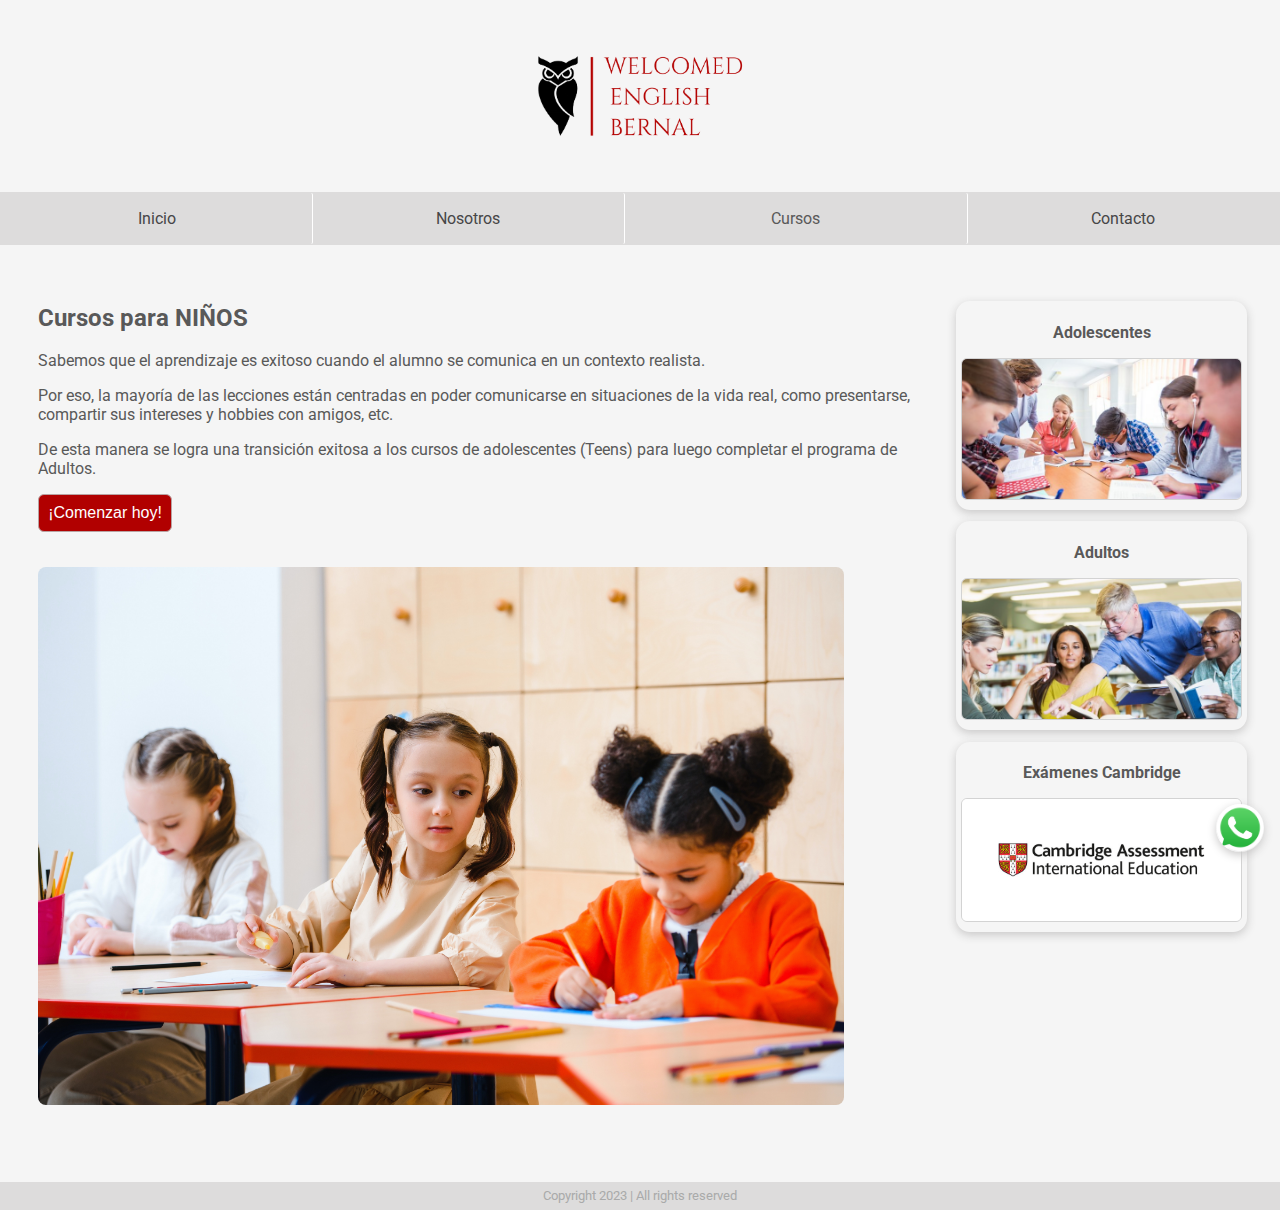
<file: cursos.html>
<!DOCTYPE html>
<html lang="en">

<head>
    <meta charset="UTF-8">
    <meta http-equiv="X-UA-Compatible" content="IE=edge">
    <meta name="viewport" content="width=device-width, initial-scale=1.0">
    <link rel="stylesheet" href="CSS/cursosstyle.css">
    <link rel="stylesheet" href="CSS/navbarStyle.css">

    <!-- Fuentes -->
    <link rel="preconnect" href="https://fonts.googleapis.com">
    <link rel="preconnect" href="https://fonts.gstatic.com" crossorigin>
    <link href="https://fonts.googleapis.com/css2?family=Roboto:wght@100;400&family=Sofia&display=swap"
        rel="stylesheet">

    <link rel="icon" href="imagenes/lechuzaICO.ico">
    <title>Welcomed English Bernal</title>
</head>

<body>
    <header>
        <div class="logo">
            <img src="imagenes/logoPNG.png" alt="Welcomed English Bernal">
        </div>
    </header>
    <nav class="main"></nav>

    <section class="container">
        <article class="article">
            <div>

                <h2>Cursos para NIÑOS</h2>
                <p>Sabemos que el aprendizaje es exitoso cuando el alumno se comunica en un contexto
                    realista.</p>
                <p>Por eso, la mayoría de las lecciones están centradas en poder comunicarse en situaciones
                    de la vida real, como presentarse, compartir sus intereses y hobbies con amigos, etc. </p>
                <p>De esta manera se logra una transición exitosa a los cursos de adolescentes (Teens)
                    para luego completar el programa de Adultos.</p>
                <button class="start-now_button">¡Comenzar hoy!</button>
            </div>

            <div class="image">
                <img src="imagenes/kids-studying-big.jpg" alt="Niños">
            </div>

        </article>
        <aside class="aside">
            <div class="courses">
                <div class="teenagers">
                    <p><strong>Adolescentes</strong></p>
                    <a href="cursos_adol.html"><img src="imagenes/adolescents-studying.png" alt=""></a>
                </div>
                <div class="adults">
                    <p><strong>Adultos</strong></p>
                    <a href="cursos_adult.html"><img src="imagenes/adult-studying.png" alt=""></a>
                </div>
                <div class="exam">
                    <p><strong>Exámenes Cambridge</strong></p>
                    <a href="exam.html"><img src="imagenes/cambridge-assessment-international-education-logo.jpg"
                            alt=""></a>
                </div>
            </div>

        </aside>
    </section>

    <footer id="footer"></footer>
    <script src="JS/navbar.js"></script>
</body>

</html>
</file>
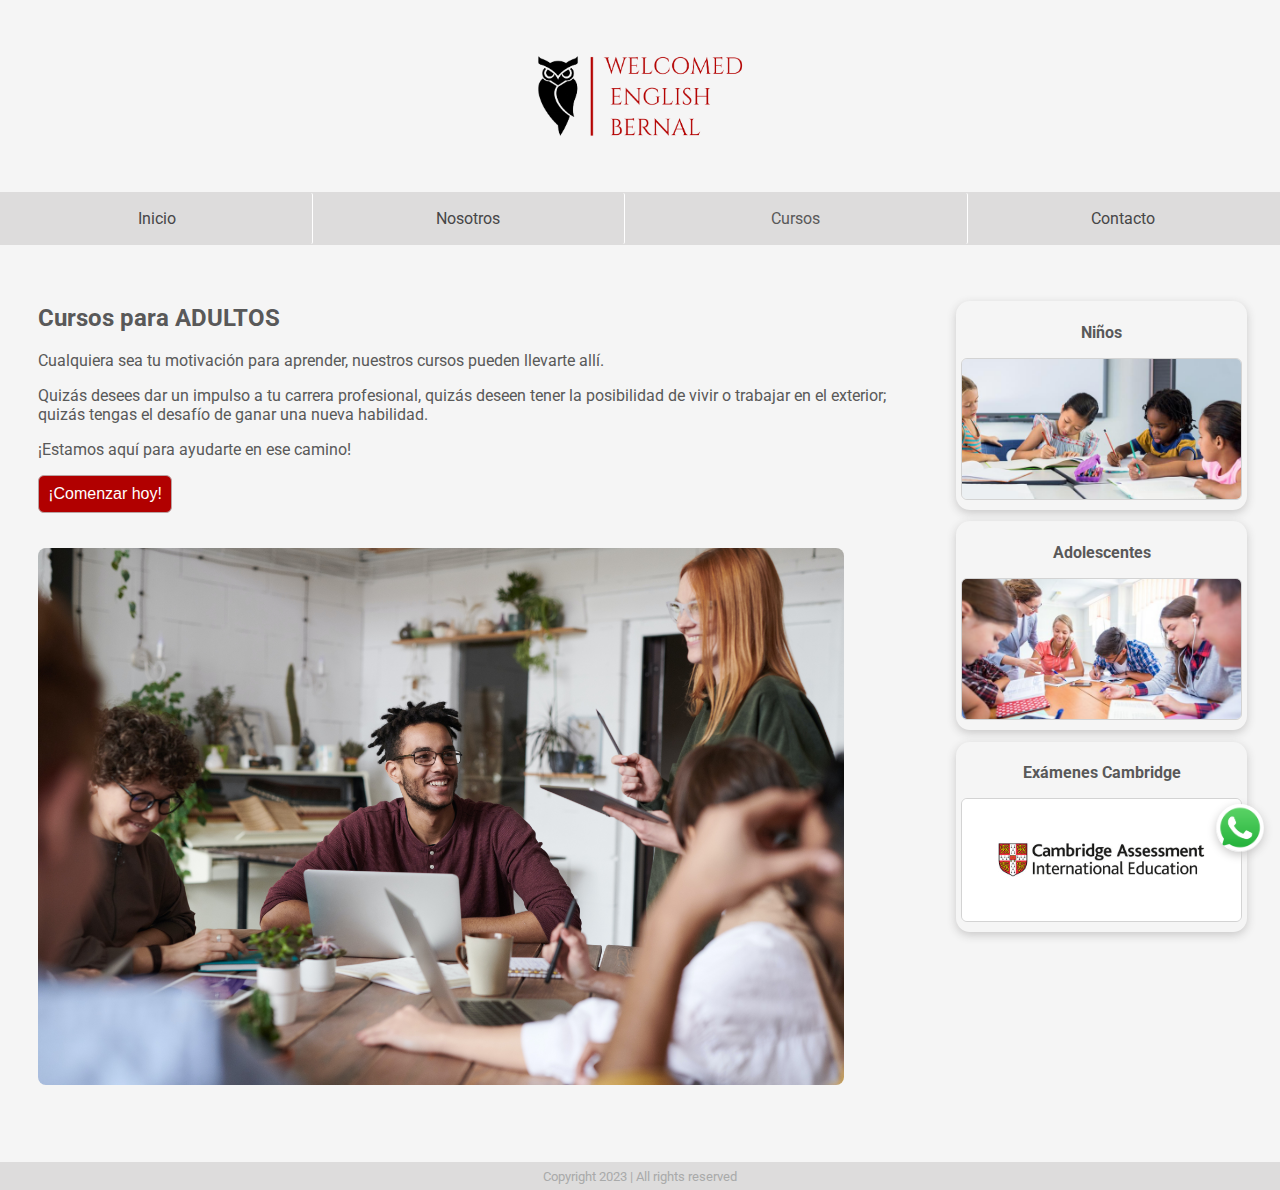
<file: cursos_adult.html>
<!DOCTYPE html>
<html lang="en">

<head>
    <meta charset="UTF-8">
    <meta http-equiv="X-UA-Compatible" content="IE=edge">
    <meta name="viewport" content="width=device-width, initial-scale=1.0">
    <link rel="stylesheet" href="CSS/cursosstyle.css">
    <link rel="stylesheet" href="CSS/navbarStyle.css">

    <!-- Fuentes -->
    <link rel="preconnect" href="https://fonts.googleapis.com">
    <link rel="preconnect" href="https://fonts.gstatic.com" crossorigin>
    <link href="https://fonts.googleapis.com/css2?family=Roboto:wght@100;400&family=Sofia&display=swap"
        rel="stylesheet">

    <link rel="icon" href="imagenes/lechuzaICO.ico">
    <title>Welcomed English Bernal</title>
</head>

<body>
    <header>
        <div class="logo">
            <img src="imagenes/logoPNG.png" alt="Welcomed English Bernal">
        </div>
    </header>
    <nav class="main"></nav>

    <section class="container">
        <article class="article">
            <div>

                <h2>Cursos para ADULTOS</h2>
                <p>Cualquiera sea tu motivación para aprender, nuestros cursos pueden llevarte allí.</p>
                <p>Quizás desees dar un impulso a tu carrera profesional, quizás deseen tener la posibilidad de vivir o
                    trabajar en el exterior; quizás tengas el desafío de ganar una nueva habilidad. </p>
                <p>¡Estamos aquí para ayudarte en ese camino!</p>

                <button class="start-now_button">¡Comenzar hoy!</button>

            </div>
            <div class="image">
                <img src="imagenes/adults-studying-big.jpg" alt="Adultos">
            </div>
        </article>
        <aside class="aside">
            <div class="courses">

                <div class="kids">
                    <p><strong>Niños</strong></p>
                    <a href="cursos.html"><img src="imagenes/kid-studying.png" alt=""></a>
                </div>

                <div class="adults">
                    <p><strong>Adolescentes</strong></p>
                    <a href="cursos_adol.html"><img src="imagenes/adolescents-studying.png" alt=""></a>
                </div>

                <div class="exam">
                    <p><strong>Exámenes Cambridge</strong></p>
                    <a href="exam.html"><img src="imagenes/cambridge-assessment-international-education-logo.jpg"
                            alt=""></a>
                </div>
            </div>

        </aside>
    </section>

    <footer id="footer"></footer>
    <script src="JS/navbar.js"></script>
</body>

</html>
</file>
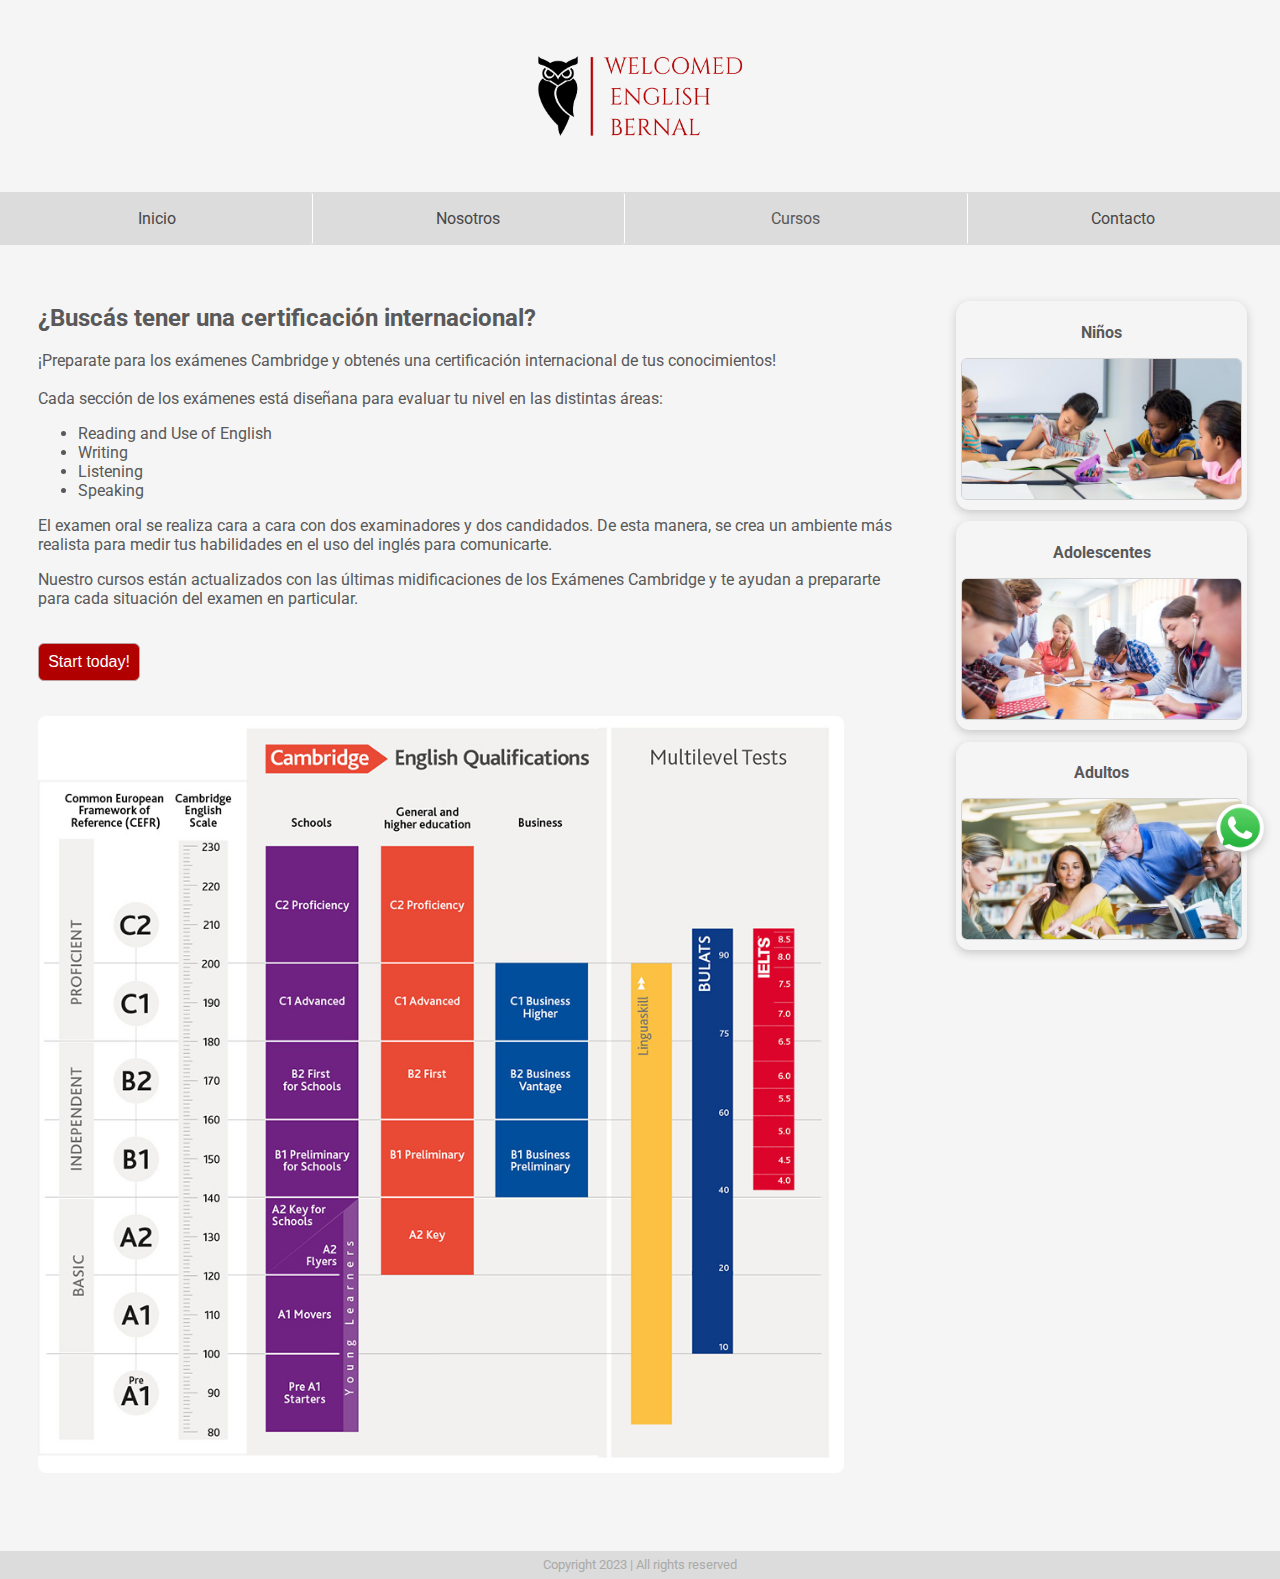
<file: exam.html>
<!DOCTYPE html>
<html lang="en">

<head>
    <meta charset="UTF-8">
    <meta http-equiv="X-UA-Compatible" content="IE=edge">
    <meta name="viewport" content="width=device-width, initial-scale=1.0">
    <link rel="stylesheet" href="CSS/cursosstyle.css">
    <link rel="stylesheet" href="CSS/navbarStyle.css">

    <!-- Fuentes -->
    <link rel="preconnect" href="https://fonts.googleapis.com">
    <link rel="preconnect" href="https://fonts.gstatic.com" crossorigin>
    <link href="https://fonts.googleapis.com/css2?family=Roboto:wght@100;400&family=Sofia&display=swap"
        rel="stylesheet">

    <link rel="icon" href="imagenes/lechuzaICO.ico">
    <title>Welcomed English Bernal</title>
</head>

<body>
    <header>
        <div class="logo">
            <img src="imagenes/logoPNG.png" alt="Welcomed English Bernal">
        </div>
    </header>
    <nav class="main"></nav>

    <section class="container">
        <article class="article">
            <div>

                <h2>¿Buscás tener una certificación internacional?</h2>
                <p>¡Preparate para los exámenes Cambridge y obtenés una certificación internacional de tus
                    conocimientos!
                    <br><br>
                    Cada sección de los exámenes está diseñana para evaluar tu nivel en las distintas áreas:
                </p>
                <ul>
                    <li>Reading and Use of English</li>
                    <li>Writing</li>
                    <li>Listening</li>
                    <li>Speaking</li>
                </ul>
                <p>El examen oral se realiza cara a cara con dos examinadores y dos candidados. De esta manera, se crea
                    un ambiente más realista para medir tus habilidades en el uso del inglés para comunicarte.
                </p>
                <p>Nuestro cursos están actualizados con las últimas midificaciones de los Exámenes Cambridge y te
                    ayudan a prepararte para cada situación del examen en particular.
                </p><br>

                <button class="start-now_button">Start today!</button>

            </div>
            <div class="image">
                <img src="imagenes/exams.jpg" alt="Exams" width="100%">
            </div>
        </article>
        <aside class="aside">
            <div class="courses">

                <div class="kids">
                    <p><strong>Niños</strong></p>
                    <a href="cursos.html"><img src="imagenes/kid-studying.png" alt=""></a>
                </div>

                <div class="teenagers">
                    <p><strong>Adolescentes</strong></p>
                    <a href="cursos_adol.html"><img src="imagenes/adolescents-studying.png" alt=""></a>
                </div>

                <div class="adults">
                    <p><strong>Adultos</strong></p>
                    <a href="cursos_adult.html"><img src="imagenes/adult-studying.png" alt=""></a>
                </div>
            </div>

        </aside>
    </section>

    <footer id="footer"></footer>
    <script src="JS/navbar.js"></script>

</body>

</html>
</file>
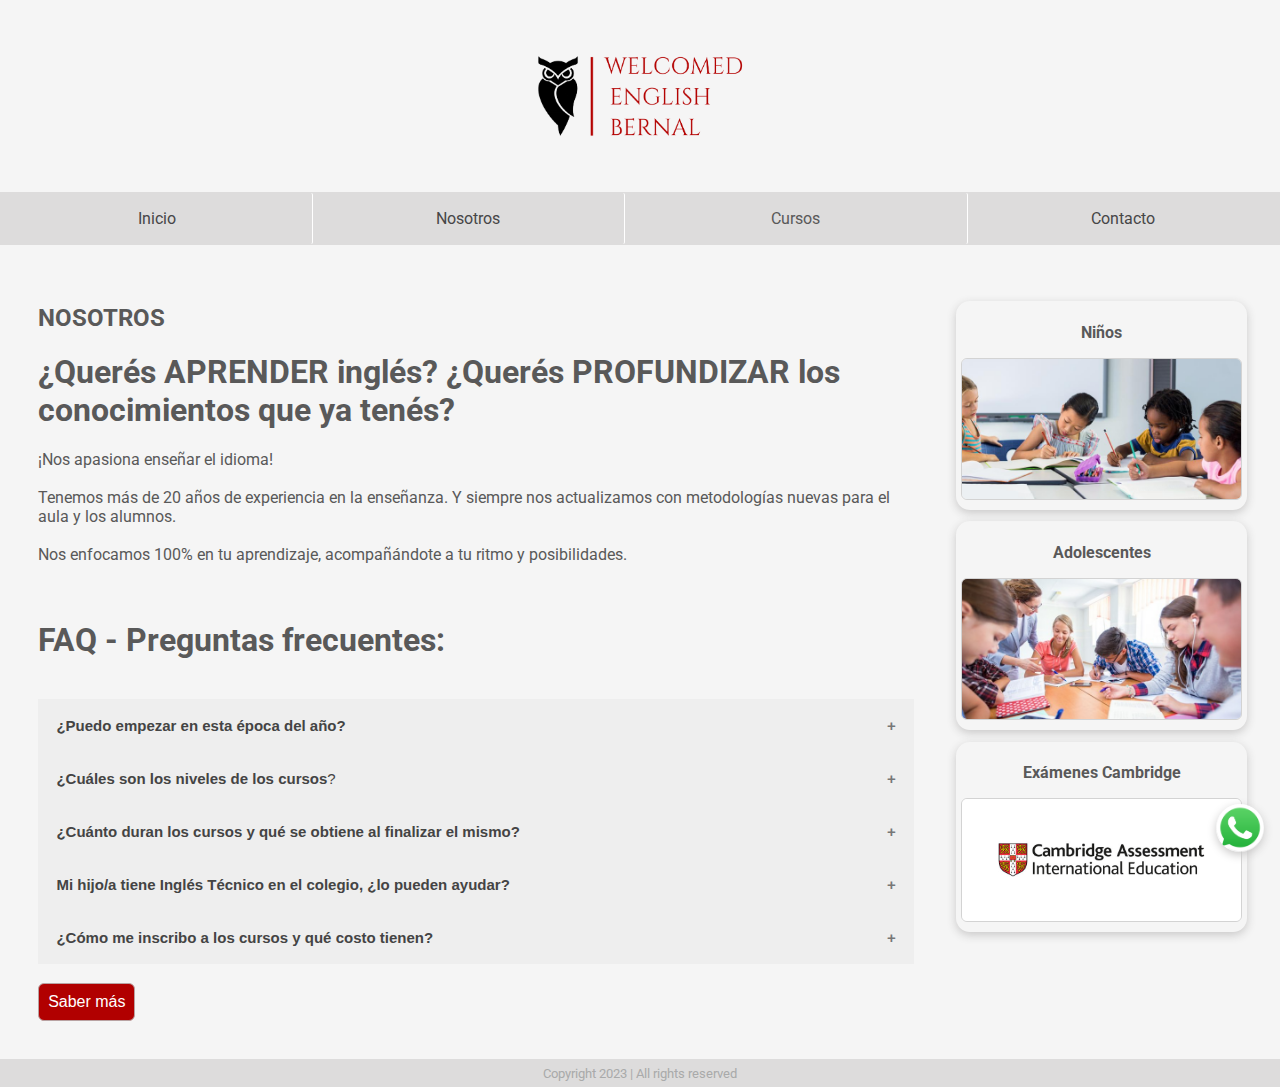
<file: nosotros.html>
<!DOCTYPE html>
<html lang="en">

<head>
    <meta charset="UTF-8">
    <meta http-equiv="X-UA-Compatible" content="IE=edge">
    <meta name="viewport" content="width=device-width, initial-scale=1.0">
    <link rel="stylesheet" href="CSS/cursosstyle.css">
    <link rel="stylesheet" href="CSS/navbarStyle.css">
    <link rel="stylesheet" href="CSS/nosotros.css">

    <!-- Fuentes -->
    <link rel="preconnect" href="https://fonts.googleapis.com">
    <link rel="preconnect" href="https://fonts.gstatic.com" crossorigin>
    <link href="https://fonts.googleapis.com/css2?family=Roboto:wght@100;400&family=Sofia&display=swap"
        rel="stylesheet">

    <link rel="icon" href="imagenes/lechuzaICO.ico">
    <title>Welcomed English Bernal</title>
</head>

<body>
    <header>
        <div class="logo">
            <img src="imagenes/logoPNG.png" alt="Welcomed English Bernal">
        </div>
    </header>
    <nav class="main"></nav>

    <section class="container">
        <article class="article">
            <div>

                <h2>NOSOTROS</h2>
                <h1>¿Querés APRENDER inglés? ¿Querés PROFUNDIZAR los conocimientos que ya tenés?</h1>
                <p>¡Nos apasiona enseñar el idioma! <br><br>
                    Tenemos más de 20 años de experiencia en la enseñanza. Y siempre nos actualizamos con metodologías
                    nuevas para el aula y los alumnos. <br><br>
                    Nos enfocamos 100% en tu aprendizaje, acompañándote a tu ritmo y posibilidades. </p><br>

                <h1>FAQ - Preguntas frecuentes:</h1><br>
                <button class="accordion"><strong>¿Puedo empezar en esta época del año?</strong></button>
                <div class="panel">
                    <p>¡Si! Cualquier momento es bueno para empezar. Lo importante es evaluar tu nivel de inglés y
                        comenzamos.
                        El mejor momento es HOY!!</p>
                </div>

                <button class="accordion"><strong>¿Cuáles son los niveles de los cursos</strong>?</button>
                <div class="panel">
                    <p>Según las edades de los estudiantes, los cursos se dividen en: <br><br>
                        - KIDS (niños), <br>
                        - TEENS (adolescentes) y <br>
                        - SENIOR (adultos).</p>
                    <p>Según el nivel de conocimiento, los cursos pueden ser de nivel:<br><br>
                        - A1 y A2 (Beginner), <br>
                        - B1 y B2 (Intermediate) ó <br>
                        - C1 y C2 (Advanced).</p>
                </div>

                <button class="accordion"><strong>¿Cuánto duran los cursos y qué se obtiene al finalizar el mismo?</strong></button>
                <div class="panel">
                    <p> - Los cursos son anuales, desde marzo hasta diciembre. <br>
                        - Constan de 8 clases por mes, cada una de ellas de 1 hora de duración. <br>
                        - Al finalizar el año recibirás tu certificado y diploma.</p>                    
                </div>

                <button class="accordion"><strong>Mi hijo/a tiene Inglés Técnico en el colegio, ¿lo pueden ayudar?</strong></button>
                <div class="panel">
                    <p>¡Si! Trabajamos con bibliografía específica para Inglés Técnico y podemos orientar nuestros
                        cursos
                        anuales en esta temática. Además brindamos las bases gramaticales fundamentales y demás aspectos
                        del
                        idioma, aplicables a cualquier disciplina.</p>
                </div>

                <button class="accordion"><strong>¿Cómo me inscribo a los cursos y qué costo tienen?</strong></button>
                <div class="panel">
                    <p>La inscripción se realiza abonando la matrícula, cuyo valor es el 50% de la cuota mensual.</p>
                    <p>Cada nivel de curso, tiene su costo. Llamanos y te damos todos los detalles.</p>
                </div>

                <br>
                <button class="start-now_button">Saber más</button>

            </div>

        </article>
        <aside class="aside">
            <div class="courses">

                <div class="kids">
                    <p><strong>Niños</strong></p>
                    <a href="cursos.html"><img src="imagenes/kid-studying.png" alt=""></a>
                </div>

                <div class="adults">
                    <p><strong>Adolescentes</strong></p>
                    <a href="cursos_adol.html"><img src="imagenes/adolescents-studying.png" alt=""></a>
                </div>

                <div class="exam">
                    <p><strong>Exámenes Cambridge</strong></p>
                    <a href="exam.html"><img src="imagenes/cambridge-assessment-international-education-logo.jpg"
                            alt=""></a>
                </div>
            </div>

        </aside>
    </section>

    <footer id="footer"></footer>
    <script src="JS/navbar.js"></script>
    <script>
        var acc = document.getElementsByClassName("accordion");
        var i;

        for (i = 0; i < acc.length; i++) {
            acc[i].addEventListener("click", function () {
                this.classList.toggle("active");
                var panel = this.nextElementSibling;
                if (panel.style.maxHeight) {
                    panel.style.maxHeight = null;
                } else {
                    panel.style.maxHeight = panel.scrollHeight + "px";
                }
            });
        }
    </script>

</body>

</html>
</file>
<file: CSS/cursosstyle.css>
html {
    box-sizing: border-box;
    background-color: rgba(245, 245, 245, 1);
    font-family: "Roboto", sans-serif;
    color: #595959;
}

body {
    margin: 0;
    padding: 0;
}

#rosa {
 position: absolute;
 top: 10px;
 left: 10px;
 width: 10%
}

/*Contenido central*/
.container {
    display: grid;
    grid-template: 1fr / 3fr 1fr;
    gap: 3%;
    background-color: rgba(245, 245, 245, 0.555);
    padding: 3%;
}

article {
    display: flex;
    flex-direction: column;
}

.image {
    padding: 4% 8% 4% 0;
}

.image img {
    border-radius: 8px;
    width: 100%;
}

aside {
    margin: 4% 0;
}

aside img {
    width: 100%;
    border-radius: 6px;
    border: 1px solid lightgray;
}

#video-bg {
    width: 100%;
    height: 100%;
    object-fit: cover;
}

/* Tarjetas cursos */
.courses {
    display: flex;
    flex-direction: column;
    justify-content: flex-start;
    gap: 1%;
}

.courses div {
    width: 100%;
    text-align: center;
    transition: all 0.5s;
    box-shadow: 0 3px 10px rgb(201, 200, 200);
    border-radius: 14px;
    padding: 2%;
    margin: 2%;
}

.courses div:hover {
    transform: scale(1.02);
}

/*Boton de acción*/
.start-now_button {
    padding: 1%;
    background-color: rgb(177, 0, 0);
    color: white;
    border: 1px solid rgb(185, 163, 163);
    border-radius: 6px;
    font-size: 16px;
    cursor: pointer;
}

.start-now_button:hover {
    background-color: white;
    border: 1px solid rgb(177, 0, 0);
    color: rgb(177, 0, 0);
}

@media screen and (max-width:820px) {

    .logo img {
        max-width: 30%;
        padding: 2%;
    }
    
    .container {
        display: flex;
        flex-direction: column;
        align-items: center;
        justify-content: center;
    }

    .courses {
        align-items: center;
        justify-content: center;
        gap: 3%;
    }

    .courses div {
        width: 70%;
    }

    .start-now_button {
        font-size: 16px;
    }
}
</file>
<file: CSS/navbarStyle.css>
html {
    box-sizing: border-box;
    font-family: "Roboto", sans-serif;
    color: #595959;
}

*,
*:before,
*:after {
    box-sizing: inherit;
}

/* Logo */

.logo {
    display: flex;
    justify-content: center;
}

.logo img {
    width: 25%;
    padding: 4%;
}


/* Barra de navegacion */
nav {
    width: 100%;
    transition: all 1s;
    position: sticky;
    z-index: 1;
    padding: 0.1%;
    background-color: rgba(201, 200, 200, 0.555);
    display: flex;
    align-items: center;
    justify-content: center;
}

.main .bar-container {
    flex: 1;
    display: flex;
    list-style: none;
    padding: 0;
    font-size: 1rem;
}

.bar-container a {
    text-decoration: none;
    color: rgb(70, 70, 71);
    transition: all 0.5s;
}

.bar-item {
    flex: 1;
    border-right: 0.1rem solid rgb(255, 255, 255);
    text-align: center;
    display: flex;
    justify-content: center;
    align-items: center;
    border-radius: 2px;
    transition: all 0.5s;
} 

.bar-item:last-child {
    border-right: 0;
}

.bar-item:hover {
    background-color: rgba(175, 175, 175, 0.8);
}

.dropdown a:hover {
    background-color: rgba(175, 175, 175, 0.8);
}

.nav-logo {
    max-width: 0;
    max-height: 2vh;
    overflow: hidden;
    transition: all 0.5s;
    border: none;
}

.fixed-nav {
    top: 0;
}

.fixed-nav .nav-logo {
    flex: 1;
    padding: 1%;
    max-width: 5%;
    background-image: url("../imagenes/logoSVG.svg");
    background-size: cover;
    border-right: 0.1rem solid black;
}

#courses {
    position: relative;
    display: inline-block;
    cursor: pointer;
    padding: 1rem;
}

.dropdown {
    display: block;
    opacity: 0;
    position: absolute;
    right: 0;
    background-color: rgba(216, 216, 216, 0.6);
    width: 100%;
    box-shadow: 0px 8px 16px 0px rgba(0, 0, 0, 0.2);
    z-index: 1;
    transition: all 0.5s;
    margin-top: 2vh;
    visibility: hidden;
}

.dropdown a {
    color: black;
    padding: 12px 16px;
    text-decoration: none;
    display: block;
}

.hovered {
    opacity: 1;
    visibility: visible;
}

/* Estilos para la etiqueta "Nuevo" */
.new-tag {
    background-color: #ff5733;
    color: #fff;
    padding: 2px 6px;
    border-radius: 4px;
    position: relative;
    top: 1px; /* Ajusta la posición vertical */
    right: -11px; /* Ajusta la posición horizontal */
}


/* Footer */
footer {
    display: flex;
    background-color: rgba(201, 200, 200, 0.555);
    padding-bottom: 1rem;
    padding: 0.5vw 2vw;
    font-size: 1vw;
    justify-content: center;
}

footer p {
    margin: 0;
    color: rgb(169, 170, 170);
}

.site-map {
    display: flex;
    gap: 5vw;
    justify-content: center;
    margin-left: auto;
}

.site-map a {
    text-decoration: none;
    color: rgb(71, 70, 70);
}

.site-map a:hover {
    color: rgb(158, 158, 158);
}

.boton_whatsapp img {
    position: fixed;
    bottom: 3rem;
    right: 1rem;
    width: 3rem;
    box-shadow: 0 3px 10px rgb(201 200 200);
    border-radius: 50%;
}

/* Media queries */

@media screen and (max-width:820px) {

    .logo img {
        max-width: 30%;
        padding: 2%;
    }
    
    nav div{
        font-size: 0.7rem;
    }

    .fixed-nav .nav-logo {
        background-image: url("../imagenes/lechuzaSVG.svg");
        padding: 3%;
        max-width:5%;
    }

    .dropdown {
        margin-top: 1.5vh;
    }

    footer {
        font-size: 2vw;
    }
}
</file>
<file: CSS/nosotros.css>
.accordion {
    background-color: #eee;
    color: #444;
    cursor: pointer;
    padding: 18px;
    width: 100%;
    border: none;
    text-align: left;
    outline: none;
    font-size: 15px;
    transition: 0.4s;
  }
  
  .active, .accordion:hover {
    background-color: #ccc;
  }
  
  .accordion:after {
    content: '\002B';
    color: #777;
    font-weight: bold;
    float: right;
    margin-left: 5px;
  }
  
  .active:after {
    content: "\2212";
  }
  
  .panel {
    padding: 0 18px;
    background-color: white;
    max-height: 0;
    overflow: hidden;
    transition: max-height 0.2s ease-out;
  }
</file>
